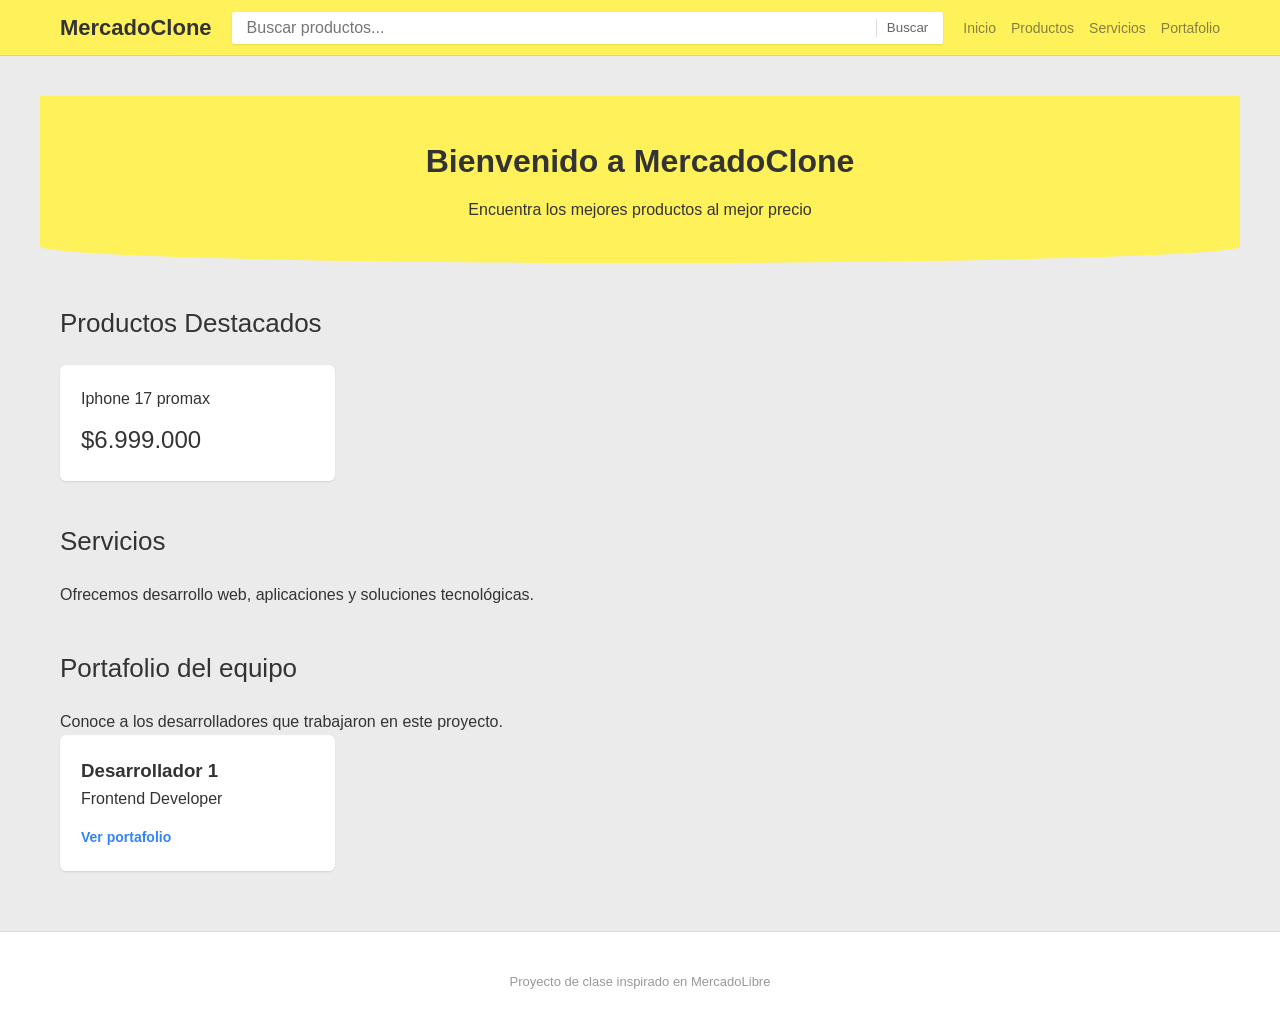
<file: index.html>
<!DOCTYPE html>
<html lang="es">

<head>

<meta charset="UTF-8">
<meta name="viewport" content="width=device-width, initial-scale=1.0">

<title>Clon MercadoLibre</title>

<link rel="stylesheet" href="css/styles.css">

</head>

<body>

<!-- NAVBAR -->

<nav class="navbar">

<div class="navbar-container">

<div class="logo">
<h2>MercadoClone</h2>
</div>

<div class="search-bar">
<input type="text" placeholder="Buscar productos...">
<button>Buscar</button>
</div>

<ul class="nav-links">
<li><a href="#">Inicio</a></li>
<li><a href="#productos">Productos</a></li>
<li><a href="#servicios">Servicios</a></li>
<li><a href="#portafolio">Portafolio</a></li>
</ul>

</div>

</nav>


<!-- HERO -->

<section class="hero">

<h1>Bienvenido a MercadoClone</h1>
<p>Encuentra los mejores productos al mejor precio</p>

</section>


<!-- PRODUCTOS -->

<section id="productos">

<h2>Productos Destacados</h2>

<div class="productos-container">

<div class="producto">
<h3>Iphone 17 promax</h3>
<p>$6.999.000</p>
</div>

</div>

</section>


<!-- SERVICIOS -->

<section id="servicios">

<h2>Servicios</h2>

<p>Ofrecemos desarrollo web, aplicaciones y soluciones tecnológicas.</p>

</section>


<!-- PORTAFOLIO -->

<section id="portafolio">

<h2>Portafolio del equipo</h2>

<p>Conoce a los desarrolladores que trabajaron en este proyecto.</p>

<div class="portfolio-container">

<div class="dev-card">
<h3>Desarrollador 1</h3>
<p>Frontend Developer</p>
<a href="components/portafolio 1/dev.html">Ver portafolio</a>
</div>

</div>

</section>


<!-- FOOTER -->

<footer>

<p>Proyecto de clase inspirado en MercadoLibre</p>

</footer>


<script src="js/script.js"></script>

</body>

</html>
</file>
<file: css/styles.css>
/* --- VARIABLES DE MARCA --- */
:root {
    --ml-yellow: #fff159;
    --ml-bg: #ebebeb;
    --ml-blue: #3483fa;
    --ml-text: #333333;
    --ml-green: #00a650;
    --white: #ffffff;
    --shadow: 0 1px 2px 0 rgba(0,0,0,0.1);
}

/* --- ESTILOS GENERALES --- */
* {
    margin: 0;
    padding: 0;
    box-sizing: border-box;
    font-family: 'Proxima Nova', -apple-system, sans-serif;
}

body {
    background-color: var(--ml-bg);
    color: var(--ml-text);
    line-height: 1.6;
}

h2 {
    font-weight: 300;
    font-size: 26px;
    margin: 20px 0;
}

/* --- NAVBAR (Estilo Mercado Libre) --- */
.navbar {
    background-color: var(--ml-yellow);
    padding: 10px 0;
    position: sticky;
    top: 0;
    z-index: 1000;
    border-bottom: 1px solid rgba(0,0,0,0.1);
}

.navbar-container {
    max-width: 1200px;
    margin: 0 auto;
    display: flex;
    align-items: center;
    justify-content: space-between;
    padding: 0 20px;
    gap: 20px;
}

.logo h2 {
    font-weight: bold;
    color: var(--ml-text);
    margin: 0;
    font-size: 22px;
}

.search-bar {
    flex-grow: 1;
    display: flex;
    background: var(--white);
    padding: 7px 15px;
    border-radius: 2px;
    box-shadow: var(--shadow);
}

.search-bar input {
    border: none;
    width: 100%;
    outline: none;
    font-size: 16px;
}

.search-bar button {
    border: none;
    background: none;
    border-left: 1px solid #ddd;
    padding-left: 10px;
    cursor: pointer;
    color: #666;
}

.nav-links {
    display: flex;
    list-style: none;
    gap: 15px;
}

.nav-links a {
    text-decoration: none;
    color: rgba(51, 51, 51, 0.6);
    font-size: 14px;
}

.nav-links a:hover {
    color: var(--ml-text);
}

/* --- HERO SECTION --- */
.hero {
    background-color: var(--ml-yellow);
    text-align: center;
    padding: 40px 20px;
    border-bottom-left-radius: 50% 10%;
    border-bottom-right-radius: 50% 10%;
}

.hero h1 {
    font-size: 32px;
    margin-bottom: 10px;
}

/* --- CONTENEDORES DE SECCIONES --- */
section {
    max-width: 1200px;
    margin: 40px auto;
    padding: 0 20px;
}

/* --- PRODUCTOS (Tarjetas) --- */
.productos-container, .portfolio-container {
    display: grid;
    grid-template-columns: repeat(auto-fill, minmax(240px, 1fr));
    gap: 20px;
}

.producto, .dev-card {
    background: var(--white);
    padding: 20px;
    border-radius: 6px;
    box-shadow: var(--shadow);
    transition: transform 0.2s, box-shadow 0.2s;
    border: 1px solid transparent;
}

.producto:hover, .dev-card:hover {
    transform: translateY(-5px);
    box-shadow: 0 7px 16px 0 rgba(0,0,0,0.1);
}

.producto h3 {
    font-size: 16px;
    font-weight: 400;
    margin-bottom: 10px;
}

.producto p {
    font-size: 24px;
    color: var(--ml-text);
}

/* --- PORTAFOLIO Y BOTONES --- */
.dev-card a {
    display: inline-block;
    margin-top: 15px;
    color: var(--ml-blue);
    text-decoration: none;
    font-weight: 600;
    font-size: 14px;
}

.dev-card a:hover {
    text-decoration: underline;
}

/* --- FOOTER --- */
footer {
    background: var(--white);
    padding: 40px 0;
    text-align: center;
    border-top: 1px solid #ddd;
    margin-top: 60px;
    color: #999;
    font-size: 13px;
}
</file>
